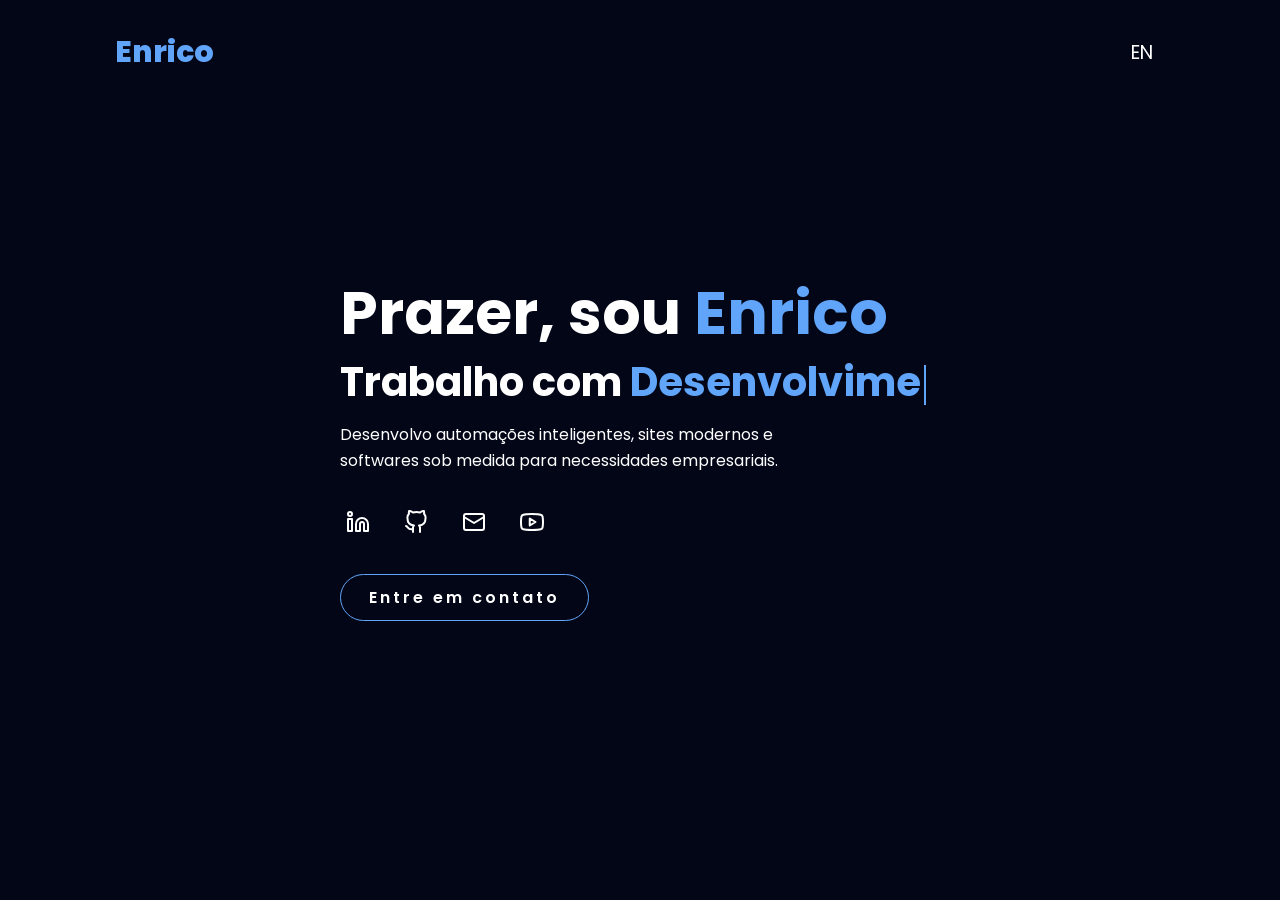
<file: index.html>
<!DOCTYPE html>
<html lang="pt-BR">
<head>
    <meta charset="UTF-8">
    <meta name="viewport" content="width=device-width, initial-scale=1.0">
    <link rel="stylesheet" href="/static/style.css">
    <link rel="icon" href="static/pagina.png">
    <link rel="stylesheet" href="https://cdnjs.cloudflare.com/ajax/libs/font-awesome/6.5.0/css/all.min.css">
    <title>Enrico Dev</title>
</head>
<body>

<header>
    <a href="/" class="logo">Enrico</a>
    <nav>
        <button id="translateBtn" class="translate-btn">EN</button>
    </nav>
</header>

<section class="home">
    <div class="home-content">
        <h1 class="t1">Prazer, sou <span>Enrico</span></h1>

        <h3 class="typing-text t2">Trabalho com <span id="typing"></span><span id="cursor"></span></h3>

        <p class="t3">Desenvolvo automações inteligentes, sites modernos e softwares sob medida para necessidades empresariais.</p>

        <div class="social-icons">
            <a href="https://www.linkedin.com/in/enrico-almeida-a47400314" target="_blank">
                <svg class="lucide-icon" fill="none" stroke-width="2" stroke-linecap="round" stroke-linejoin="round">
                    <path d="M16 8a6 6 0 0 1 6 6v7h-4v-7a2 2 0 0 0-4 0v7h-4v-7a6 6 0 0 1 6-6z" />
                    <rect x="2" y="9" width="4" height="12" />
                    <circle cx="4" cy="4" r="2" />
                </svg>
            </a>
            <a href="https://github.com/EnricoBrito" target="_blank">
                <svg class="lucide-icon" fill="none" stroke-width="2" stroke-linecap="round" stroke-linejoin="round">
                    <path d="M9 19c-5 1.5-5-2.5-7-3m14 6v-3.87a3.37 3.37 0 0 0-.94-2.61c3.14-.35 6.44-1.54 6.44-7A5.44 5.44 0 0 0 20 3.77 5.07 5.07 0 0 0 19.91 1S18.73.65 16 2.48a13.38 13.38 0 0 0-7 0C6.27.65 5.09 1 5.09 1A5.07 5.07 0 0 0 5 3.77 5.44 5.44 0 0 0 3.5 8.53c0 5.42 3.3 6.61 6.44 7A3.37 3.37 0 0 0 9 18.13V22" />
                </svg>
            </a>
            <a href="https://mail.google.com/mail/?view=cm&fs=1&to=enricodealmeidabrito@gmail.com&su=Contato&body=Olá%20Enrico," target="_blank">
                <svg class="lucide-icon" fill="none" stroke-width="2" stroke-linecap="round" stroke-linejoin="round">
                    <rect x="2" y="4" width="20" height="16" rx="2" />
                    <path d="m22 7-10 6L2 7" />
                </svg>
            </a>
            <a href="https://www.youtube.com/@DevJunior" target="_blank">
                <svg class="lucide-icon" fill="none" stroke-width="2" stroke-linecap="round" stroke-linejoin="round">
                    <path d="M22.54 6.42A2.78 2.78 0 0 0 20.68 4.7C18.88 4 12 4 12 4s-6.88 0-8.68.7A2.78 2.78 0 0 0 1.46 6.42 29.94 29.94 0 0 0 1 12a29.94 29.94 0 0 0 .46 5.58A2.78 2.78 0 0 0 3.32 19.3C5.12 20 12 20 12 20s6.88 0 8.68-.7a2.78 2.78 0 0 0 1.86-1.72A29.94 29.94 0 0 0 23 12a29.94 29.94 0 0 0-.46-5.58z" />
                    <polygon points="9.75 8.5 15.5 12 9.75 15.5 9.75 8.5" />
                </svg>
            </a>
        </div>

        <a href="https://wa.me/5511942544758" class="btn t4">Entre em contato</a>
    </div>
</section>

<script src="/static/script.js"></script>
</body>
</html>
</file>
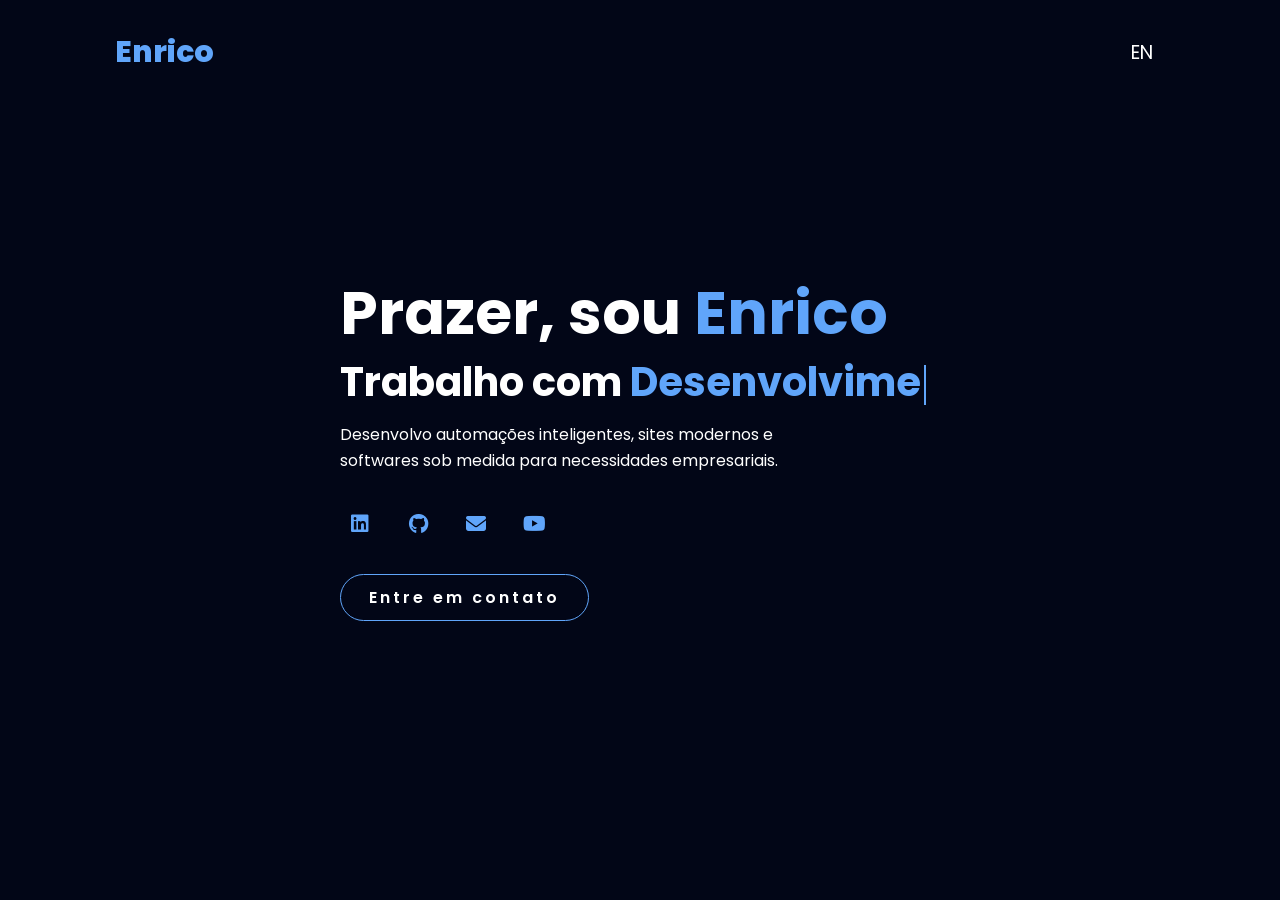
<file: templates/index.html>
<!DOCTYPE html>
<html lang="pt-BR">
<head>
    <meta charset="UTF-8">
    <meta name="viewport" content="width=device-width, initial-scale=1.0">
    <link rel="stylesheet" href="https://cdnjs.cloudflare.com/ajax/libs/font-awesome/6.5.2/css/all.min.css">
    <link rel="stylesheet" href="/static/style.css">
    <link rel="icon" type="image/png" sizes="1024x1024" href="/static/icone.png">
    <title>Enrico Dev</title>
</head>
<body>

<header>
    <a href="/" class="logo">Enrico</a>

    <nav>
        <button id="translateBtn" class="translate-btn">EN</button>
    </nav>
</header>

<section class="home">
    <div class="home-content">
        <h1 class="t1">Prazer, sou <span>Enrico</span></h1>

        <h3 class="typing-text t2">Trabalho com <span id="typing"></span><span id="cursor"></span></h3>

        <p class="t3">Desenvolvo automações inteligentes, sites modernos e softwares sob medida para necessidades empresariais.</p>

        <div class="social-icons">
            <a href="https://www.linkedin.com/in/enrico-almeida-a47400314"><i class="fa-brands fa-linkedin"></i></a>
            <a href="https://github.com/EnricoBrito"><i class="fa-brands fa-github"></i></a>
            <a href="mailto:enricodealmeidabrito@gmail.com"><i class="fa-solid fa-envelope"></i></a>
            <a href="https://www.youtube.com/@DevJunior"><i class="fa-brands fa-youtube"></i></a>
        </div>

        <a href="https://wa.me/5511942544758" class="btn t4">Entre em contato</a>
    </div>
</section>

<script src="/static/script.js"></script>
</body>
</html>
</file>
<file: static/style.css>
@import url('https://fonts.googleapis.com/css2?family=Poppins:wght@100;200;300;400;500;600&display=swap');

*{
    margin: 0;
    padding: 0;
    box-sizing: border-box;
    text-decoration: none;
    border: none;
    outline: none;
    font-family: 'Poppins', sans-serif;
}

html{
    font-size: 62.5%;
}

body{
    width: 100%;
    height: 100vh;
    overflow-x: hidden;
    background-color: #020617;
    color: white;
}

header{
    margin-top: 20px;
    position: fixed;
    top: 0;
    width: 100%;
    padding: 1rem 9%;
    background-color: transparent;
    display: flex;
    justify-content: space-between;
    align-items: center;
    z-index: 100;
}

.logo{
    font-size: 3rem;
    color: #60a5fa;
    font-weight: 800;
    cursor: pointer;
    transition: 0.5s ease;
}

.logo:hover{
    transform: scale(1.1);
}

.translate-btn{
    font-size: 1.9rem;
    width: 45px;
    height: 45px;
    border-radius: 50%;
    background: transparent;
    color: #ffffff;
    cursor: pointer;
    transition: 0.3s ease;
}

.translate-btn:hover{
    color: #60a5fa;
    transform: scale(1.15);
}

section{
    min-height: 100vh;
    padding: 5rem 9% 5rem;
}

.home{
    display: flex;
    justify-content: center;
    align-items: center;
    gap: 8rem;
    flex-wrap: wrap;
}

.home-content{
    max-width: 600px;
    width: 100%;
    text-align: left;
}

.home .home-content h1{
    font-size: 6rem;
    font-weight: 700;
    line-height: 1.3;
}

span{
    color: #60a5fa;
}

.home-content h3{
    font-size: 4rem;
    margin-bottom: 1rem;
    font-weight: 700;
}

.home-content p{
    font-size: 1.6rem;
    max-width: 500px;
    line-height: 1.6;
}

.social-icons a{
    display: inline-flex;
    justify-content: center;
    align-items: center;
    width: 4rem;
    height: 4rem;
    background-color: transparent;
    font-size: 2rem;
    border-radius: 50%;
    margin: 3rem 1.5rem 3rem 0;
    transition: 0.3s ease;
    color: #60a5fa;
}

.social-icons a:hover{
    color: #020617;
    transform: scale(1.3) translateY(-5px);
}

.btn{
    display: inline-block;
    padding: 1rem 2.8rem;
    background-color: transparent;
    border-radius: 4rem;
    font-size: 1.6rem;
    color: #ffffff;
    letter-spacing: 0.3rem;
    font-weight: 600;
    border: 1px solid #60a5fa;
    cursor: pointer;
    position: relative;
    overflow: hidden;
}

.btn::before{
    content: "";
    position: absolute;
    left: 0;
    bottom: 0;
    width: 100%;
    height: 0%;
    background-color: #60a5fa;
    z-index: -1;
    clip-path: ellipse(70% 35% at 50% 100%);
    transition: height 1.5s ease;
}

.btn:hover::before{
    height: 200%;
    clip-path: ellipse(70% 80% at 50% 100%);
}

.btn:hover{
    color: #ffffff;
    transform: scale(1.03);
    box-shadow: 0 0 25px #60a5fa;
    transition: transform 1s ease, color 1s ease;
}

.typing-text{
    display: inline-block;
    width: 300px;
    white-space: nowrap;
}

#cursor{
    display: inline-block;
    width: 2px;
    height: 1em;
    background-color: #60a5fa;
    margin-left: 3px;
    animation: blink 1s infinite;
    vertical-align: middle;
}

.lucide-icon {
    width: 28px;
    height: 28px;
    stroke: #ffffff;
    transition: 0.8s ease;
}

.social-icons a:hover .lucide-icon {
    stroke: #60a5fa;    
}

@keyframes blink{
    0%,50%{opacity:1;}
    51%,100%{opacity:0;}
}

/* Responsividade total */
@media (max-width: 1000px){
    .home{
        gap: 4rem;
    }
}

@media(max-width:995px){
    .home{
        flex-direction: column;
        margin: 5rem 4rem;
    }

    .home .home-content h3{
        font-size: 2.5rem;
    }

    .home-content h1{
        font-size: 5rem;
    }

    .home-img img{
        width: 70vw;
        margin-top: 4rem;
    }

    .home-content{
        max-width: 90%;
        text-align: center;
    }
}

@media (max-width: 768px){
    header {
        padding: 1rem 5%;
        margin-top: 10px;
    }

    .logo {
        font-size: 2.8rem;
    }

    .translate-btn {
        width: 40px;
        height: 40px;
        font-size: 1.5rem;
    }

    .home-content h1 {
        font-size: 4.5rem;
        line-height: 1.2;
    }

    .home-content h3 {
        font-size: 3rem;
    }

    .home-content p {
        font-size: 1.5rem;
    }

    .social-icons a {
        width: 3.5rem;
        height: 3.5rem;
        font-size: 1.8rem;
        margin: 2rem 1rem 2rem 0;
    }

    .btn {
        font-size: 1.5rem;
        padding: 1rem 2.5rem;
    }

    .typing-text {
        width: 250px;
    }
}

@media (max-width: 480px){
    .home-content h1 {
        font-size: 3.2rem;
    }

    .home-content h3 {
        font-size: 2.2rem;
    }

    .home-content p {
        font-size: 1.4rem;
    }

    .btn {
        font-size: 1.4rem;
        padding: 0.8rem 2rem;
    }

    .typing-text {
        width: 90%;
    }

    .social-icons a {
        width: 3rem;
        height: 3rem;
        font-size: 1.5rem;
    }

     .typing-text {
        width: 100%;
        white-space: normal;  
        word-break: break-word;
        display: inline-block;
     }
}
</file>
